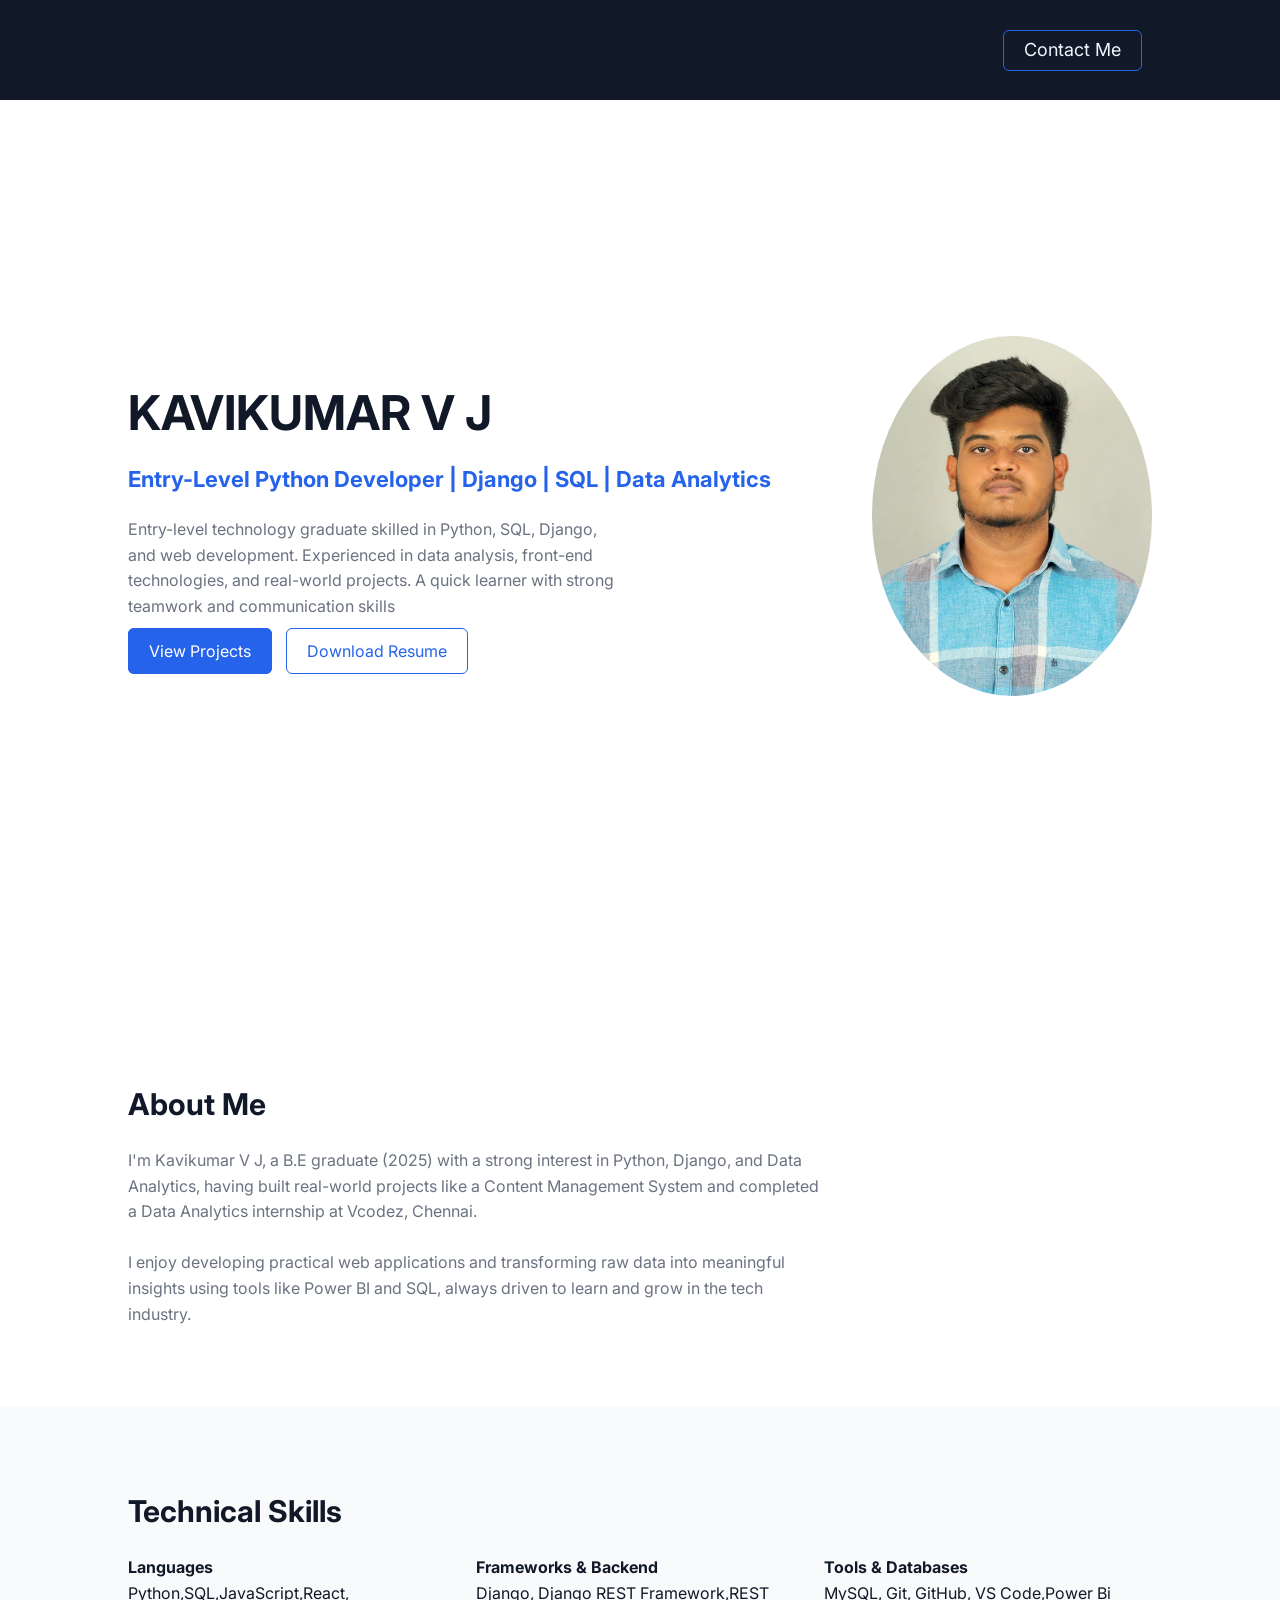
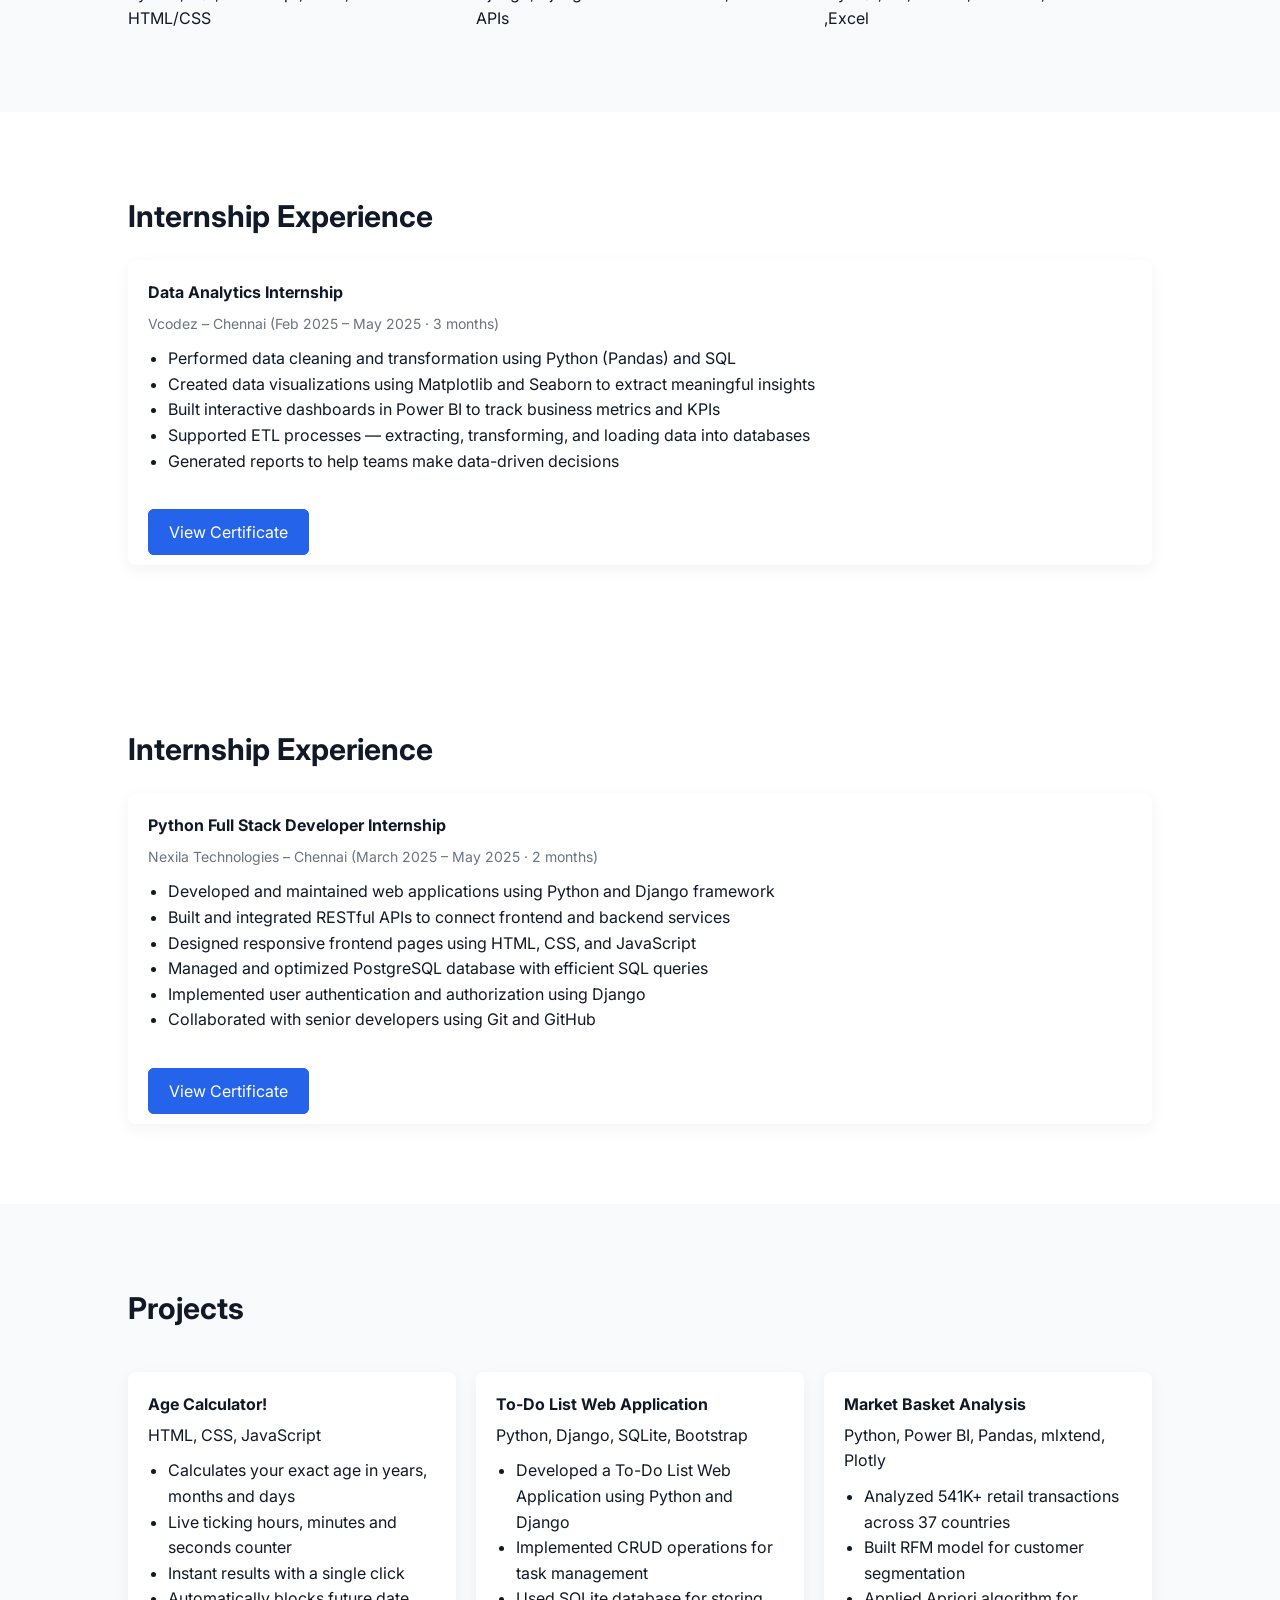
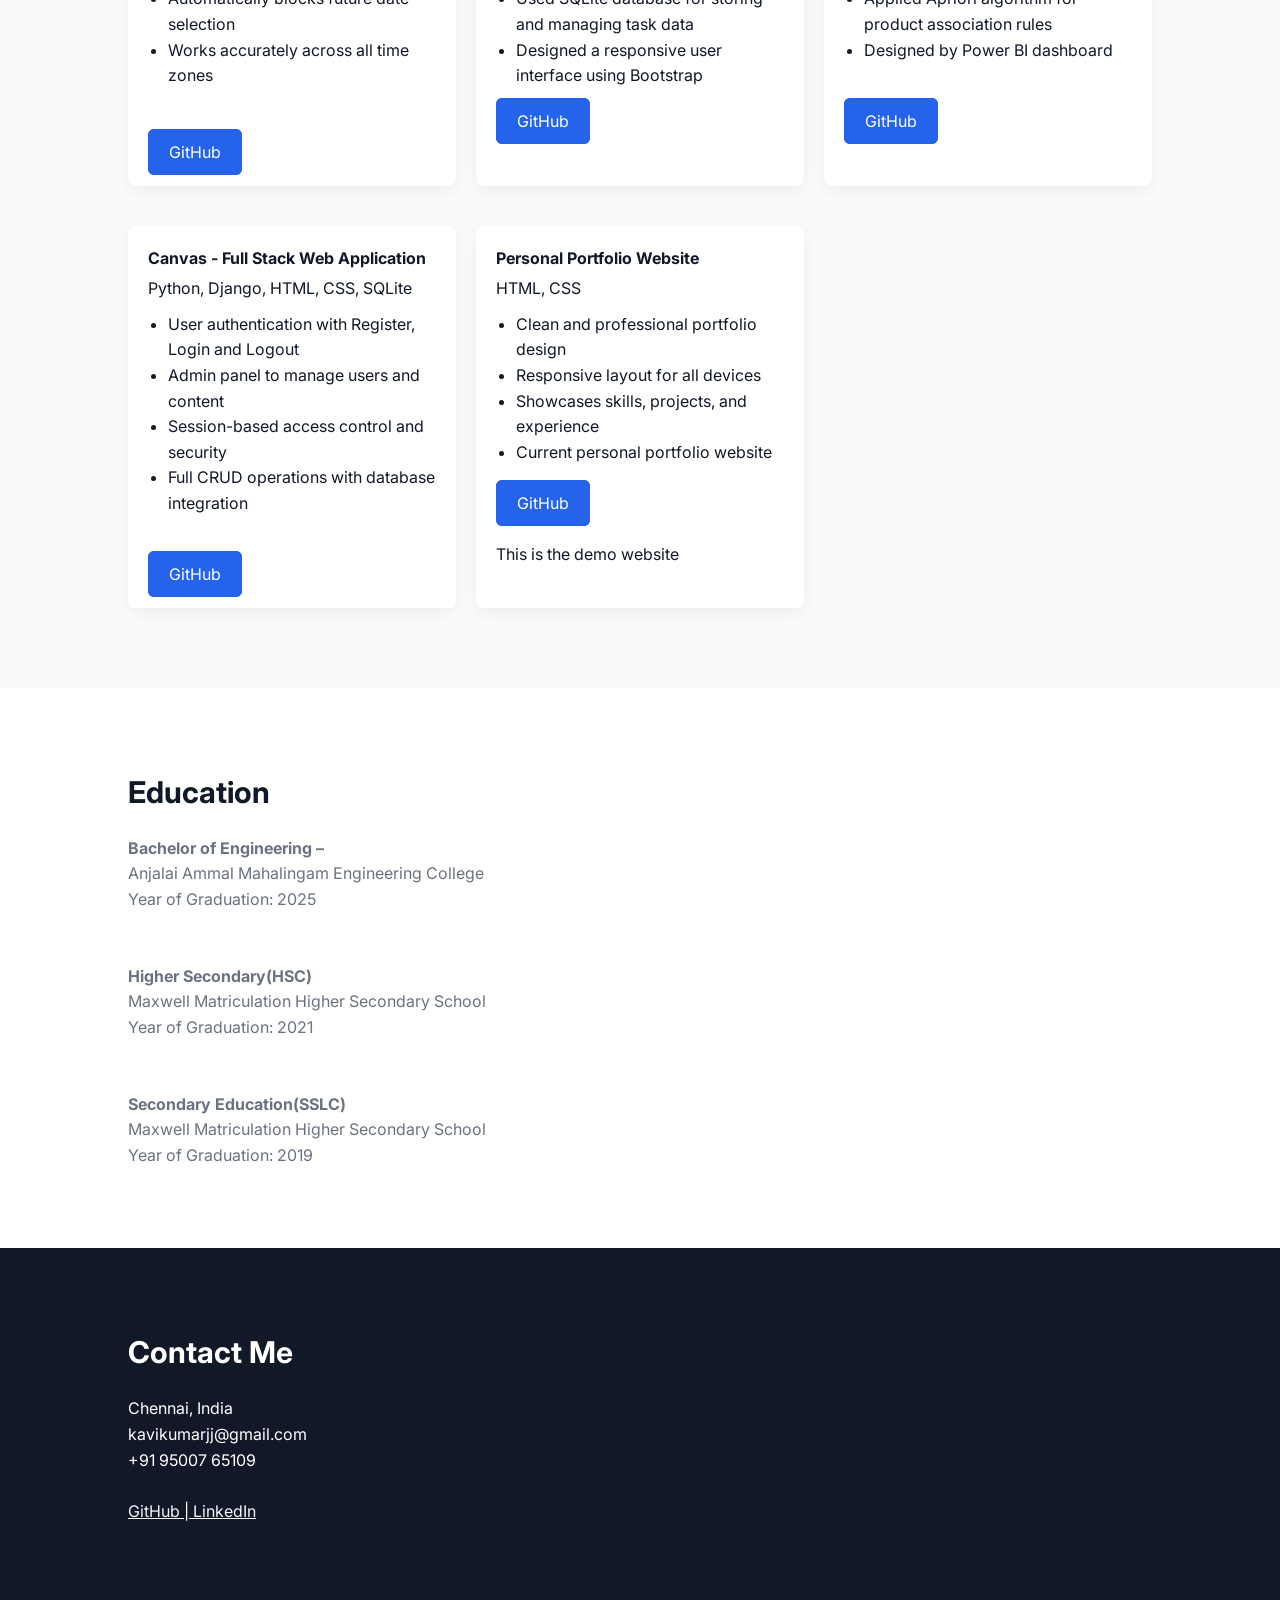
<file: index.html>
<!DOCTYPE html>
<html lang="en">
<head>
    <meta charset="UTF-8">
    <title>KAVIKUMAR V J | PORTFOLIO</title>
    <meta name="viewport" content="width=device-width, initial-scale=1.0">

    <!-- Google Font -->
    <link href="https://fonts.googleapis.com/css2?family=Inter:wght@300;400;600;700&display=swap" rel="stylesheet">

    <link rel="stylesheet" href="values.css">
</head>
<body>

<!-- HERO SECTION -->
 <header>
    <div>
  <a id="a" href="#contact me" class="btn" target="_blank" style="color: aliceblue;"> Contact Me</a>

        </a>

    </div>

 </header>
<section class="hero">
    <div class="hero-text">
        <h1>KAVIKUMAR V J </h1>
        <h2>Entry-Level Python Developer | Django | SQL | Data Analytics</h2>
        <p>
            Entry-level technology graduate skilled in Python, SQL, Django, and web development. Experienced in data analysis, front-end technologies, and real-world projects. A quick learner with strong teamwork and communication skills
        </p>

        <div class="buttons">
            <a href="#projects" class="btn primary" >View Projects</a>
            <a href="kavikumar v j  Resume.pdf.pdf" class="btn" target="_blank">Download Resume</a>
        </div>
    </div>

    <div class="hero-image">
        <img src="photo.jpeg" alt="kavikumar">
    </div>
</section>

<!-- ABOUT -->
<section class="section">
    <h3>About Me</h3>
    <p class="content">
        I'm Kavikumar V J, a B.E graduate (2025) with a strong interest in Python, Django, and Data Analytics, having built real-world projects like a Content Management System and completed a Data Analytics internship at Vcodez, Chennai.
        <br><br>
        I enjoy developing practical web applications and transforming raw data into meaningful insights using tools like Power BI and SQL, always driven to learn and grow in the tech industry.
    </p>
</section>

<!-- SKILLS -->
<section class="section light">
    <h3>Technical Skills</h3>

    <div class="skills">
        <div>
            <h4>Languages</h4>
            <p>Python,SQL,JavaScript,React,</p>
            <p>HTML/CSS</p>
        </div>
        <div>
            <h4>Frameworks & Backend</h4>
            <p>Django, Django REST Framework,REST APIs</p>
        </div>
        <div>
            <h4>Tools & Databases</h4>
            <p>MySQL, Git, GitHub, VS Code,Power Bi ,Excel</p>
        </div>
    </div>
</section>

<!-- INTERNSHIP -->
<section class="section">
    <h3>Internship Experience</h3>

    <div class="card">
        <h4>Data Analytics Internship</h4>
        <span>Vcodez –  Chennai (Feb 2025 – May 2025 · 3 months)</span>
        <ul>
            <li>Performed data cleaning and transformation using Python (Pandas) and SQL</li>
            <li>Created data visualizations using Matplotlib and Seaborn to extract meaningful insights</li>
            <li>Built interactive dashboards in Power BI to track business metrics and KPIs</li>
            <li>Supported ETL processes — extracting, transforming, and loading data into databases</li>
            <li>Generated reports to help teams make data-driven decisions</li>
        </ul>
        <br>
            <div class="buttons">
            <a href="Kavikumar_inten_certificate.pdf" class="btn primary">View Certificate</a>
            <!-- <a href="resume.pdf" class="btn">Download Resume</a> -->
        </div>
    </div>
</section>
<section class="section">
     <h3>Internship Experience</h3>
    <div class="card">
        <h4>Python Full Stack Developer Internship</h4>
        <span>Nexila Technologies – Chennai (March 2025 – May 2025 · 2 months)</span>
        <ul>
            <li>Developed and maintained web applications using Python and Django framework</li>
            <li>Built and integrated RESTful APIs to connect frontend and backend services</li>
            <li>Designed responsive frontend pages using HTML, CSS, and JavaScript</li>
            <li>Managed and optimized PostgreSQL database with efficient SQL queries</li>
            <li>Implemented user authentication and authorization using Django</li>
            <li>Collaborated with senior developers using Git and GitHub</li>
        </ul>
        <br>
            <div class="buttons">
            <a href="Kavikumar V J.jpg" class="btn primary">View Certificate</a>
            <!-- <a href="resume.pdf" class="btn">Download Resume</a> -->
        </div>
    </div>
</section>

<!-- PROJECTS -->
<section class="section light" id="projects">
    <h3>Projects</h3>

    <div class="projects">
        <div class="card">
            <h4>Age Calculator!</h4>
              <p>HTML, CSS, JavaScript</p>
            <ul>
                <li>Calculates your exact age in years, months and days</li>
                <li>Live ticking hours, minutes and seconds counter</li>
                <li>Instant results with a single click</li>
                <li>Automatically blocks future date selection</li>
                <li>Works accurately across all time zones</li>
                
            </ul><br><br>
            <div class="project-links">
                <a href="https://github.com/kavikumar03/Age_Calculator-" class="btn primary" >GitHub</a>
                <!-- <a href="https://roshhh.pythonanywhere.com/" class="btn"target="_blank">Live Demo</a> -->
            </div>
        </div>


        <div class="card">
            <h4>To-Do List Web Application</h4>
            <p>Python, Django, SQLite, Bootstrap</p>
            <ul>
                <li>Developed a To-Do List Web Application using Python and Django</li>
                <li>Implemented CRUD operations for task management</li>
                <li>Used SQLite database for storing and managing task data</li>
                <li>Designed a responsive user interface using Bootstrap</li>
                
            </ul>
            <div class="buttons">
              <a href="https://github.com/kavikumar03/to-do_list"class="btn primary">GitHub</a>
              <!-- <a href="https://roshhh1.pythonanywhere.com/" class="btn"target="_blank">Live Demo</a> -->
        </div>
        </div>

        <div class="card">
           <h4>Market Basket Analysis</h4>
    <p>Python, Power BI, Pandas, mlxtend, Plotly</p>
    <ul>
        <li>Analyzed 541K+ retail transactions across 37 countries</li>
        <li>Built RFM model for customer segmentation</li>
        <li>Applied Apriori algorithm for product association rules</li>
        <li>Designed by Power BI dashboard</li>
    </ul><br>
            <div class="buttons">
            <a href="https://github.com/kavikumar03/Market-Basket-Analysis" class="btn primary">GitHub</a>
            <!-- <a href="https://roshhh2.pythonanywhere.com/" class="btn"target="_blank">Live Demo</a> -->
        </div>
        </div>
      

         <div class="card">
           <h4>Canvas - Full Stack Web Application</h4>
<p>Python, Django, HTML, CSS, SQLite</p>
<ul>
    <li>User authentication with Register, Login and Logout</li>
    <li>Admin panel to manage users and content</li>
    <li>Session-based access control and security</li>
    <li>Full CRUD operations with database integration</li>
</ul><br>
            <div class="buttons">
            <a href="https://github.com/kavikumar03/contentcanvas" class="btn primary">GitHub</a>
            <!-- <a href="https://roshhh2.pythonanywhere.com/" class="btn"target="_blank">Live Demo</a> -->
        </div>
        </div>


    <div class="card">
        <h4>Personal Portfolio Website</h4>
        <p>HTML, CSS</p>
        <ul>
            <li>Clean and professional portfolio design</li>
            <li>Responsive layout for all devices</li>
            <li>Showcases skills, projects, and experience</li>
            <li>Current personal portfolio website</li>
        </ul><br>
        <div class="project-links">
            <a href="https://github.com/kavikumar03/portfolio" class="btn primary" >GitHub</a><br><br>
            <!-- <a href="resume.pdf" class="btn1" target="_blank">This is the deno website</a> -->
            <p>This is the demo website</p>
        </div>
    </div>




        </div>
    </div>
</section>

<!-- EDUCATION -->
<section class="section">
    <h3>Education</h3>
    <p class="content">
        <strong>Bachelor of Engineering – </strong><br>
       Anjalai Ammal Mahalingam Engineering College<br>
        Year of Graduation: 2025
    </p><br><br>
    <p class="content">
        <strong>Higher Secondary(HSC)</strong><br>
        Maxwell Matriculation Higher Secondary School<br>
        Year of Graduation: 2021
    </p><br> <br>
    <p class="content">
        <strong>Secondary Education(SSLC)</strong><br>
        Maxwell Matriculation Higher Secondary School<br>
        Year of Graduation: 2019
    </p>
</section>

<!-- CONTACT -->
<section class="section dark" id="contact me">
    <h3>Contact Me</h3>
    <p>
        Chennai, India<br>
        kavikumarjj@gmail.com<br>
        +91 95007 65109<br><br>
        <a style="color: aliceblue;" href="https://github.com/kavikumar03"> GitHub </a>|<a style= " color: aliceblue;" href="http://linkedin.com/in/kavikumar3"> LinkedIn</a>
    </p>
</section>

</body>
</html>
</file>
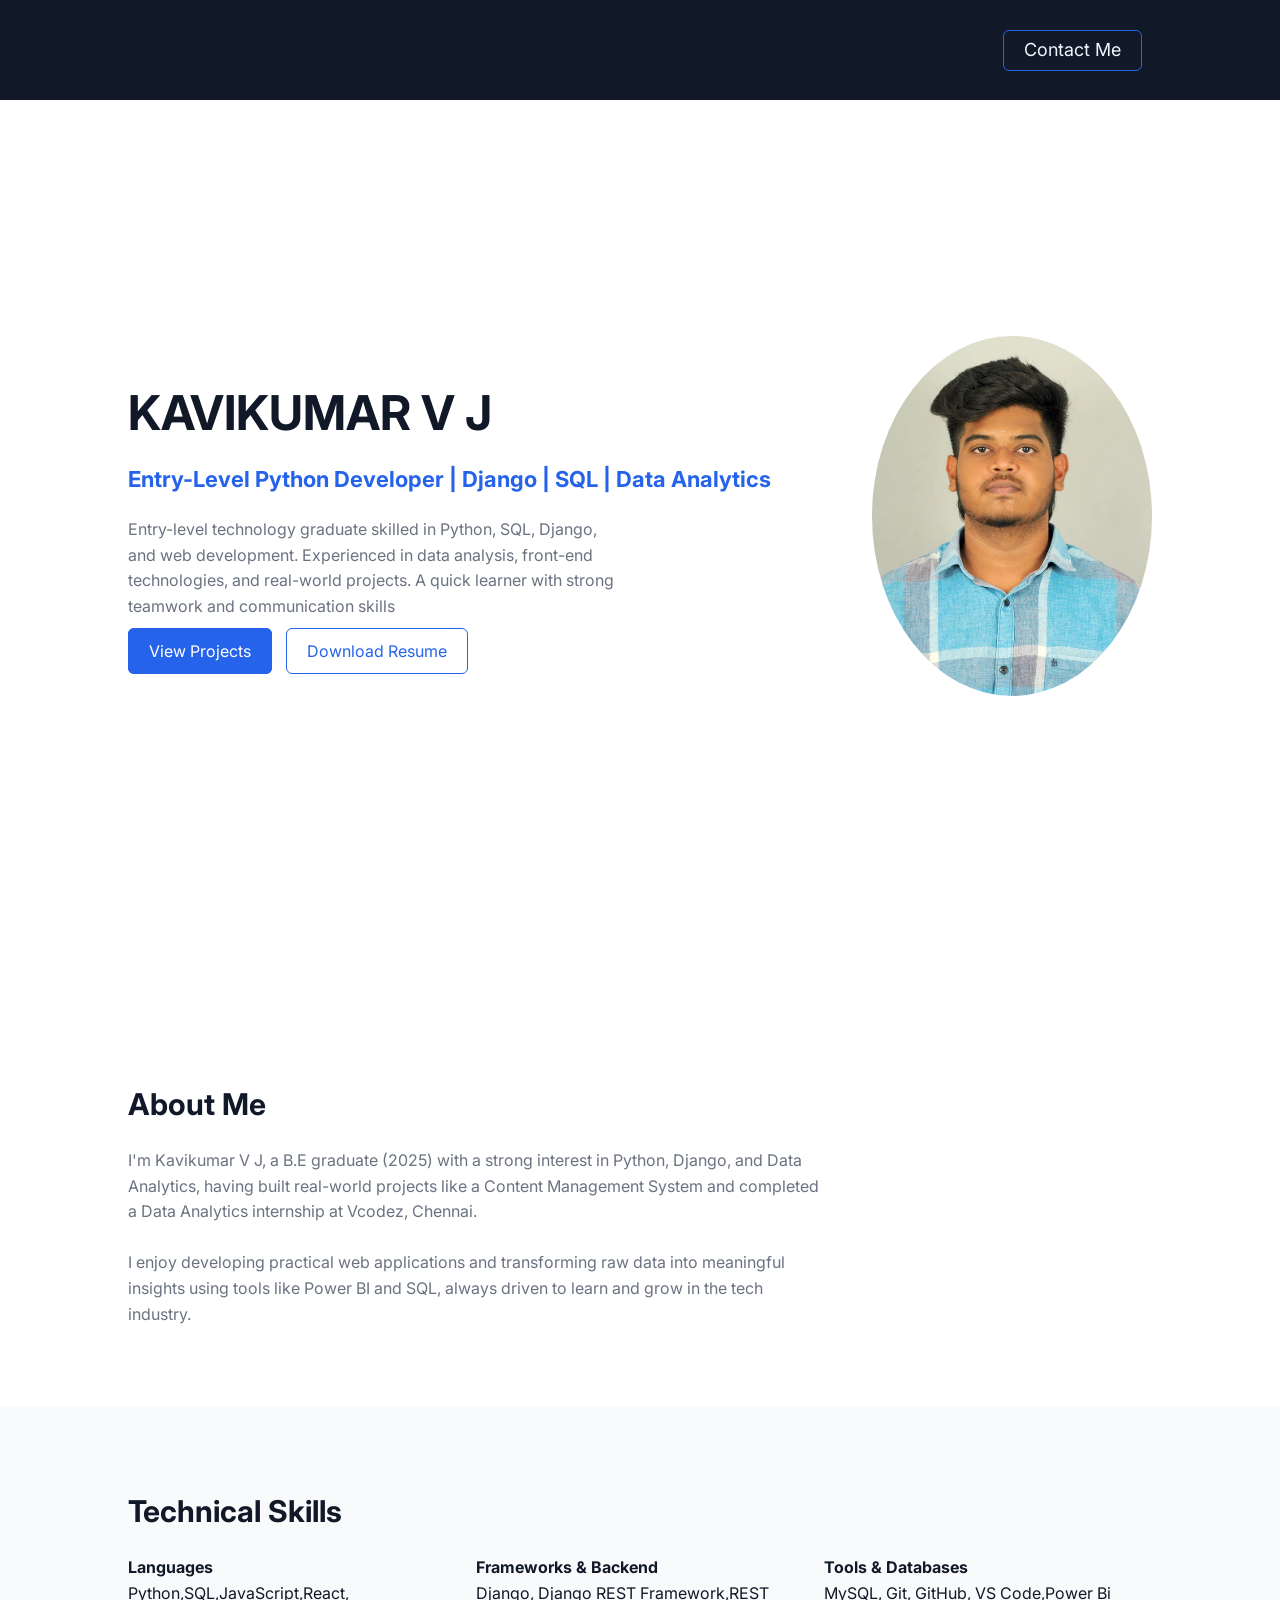
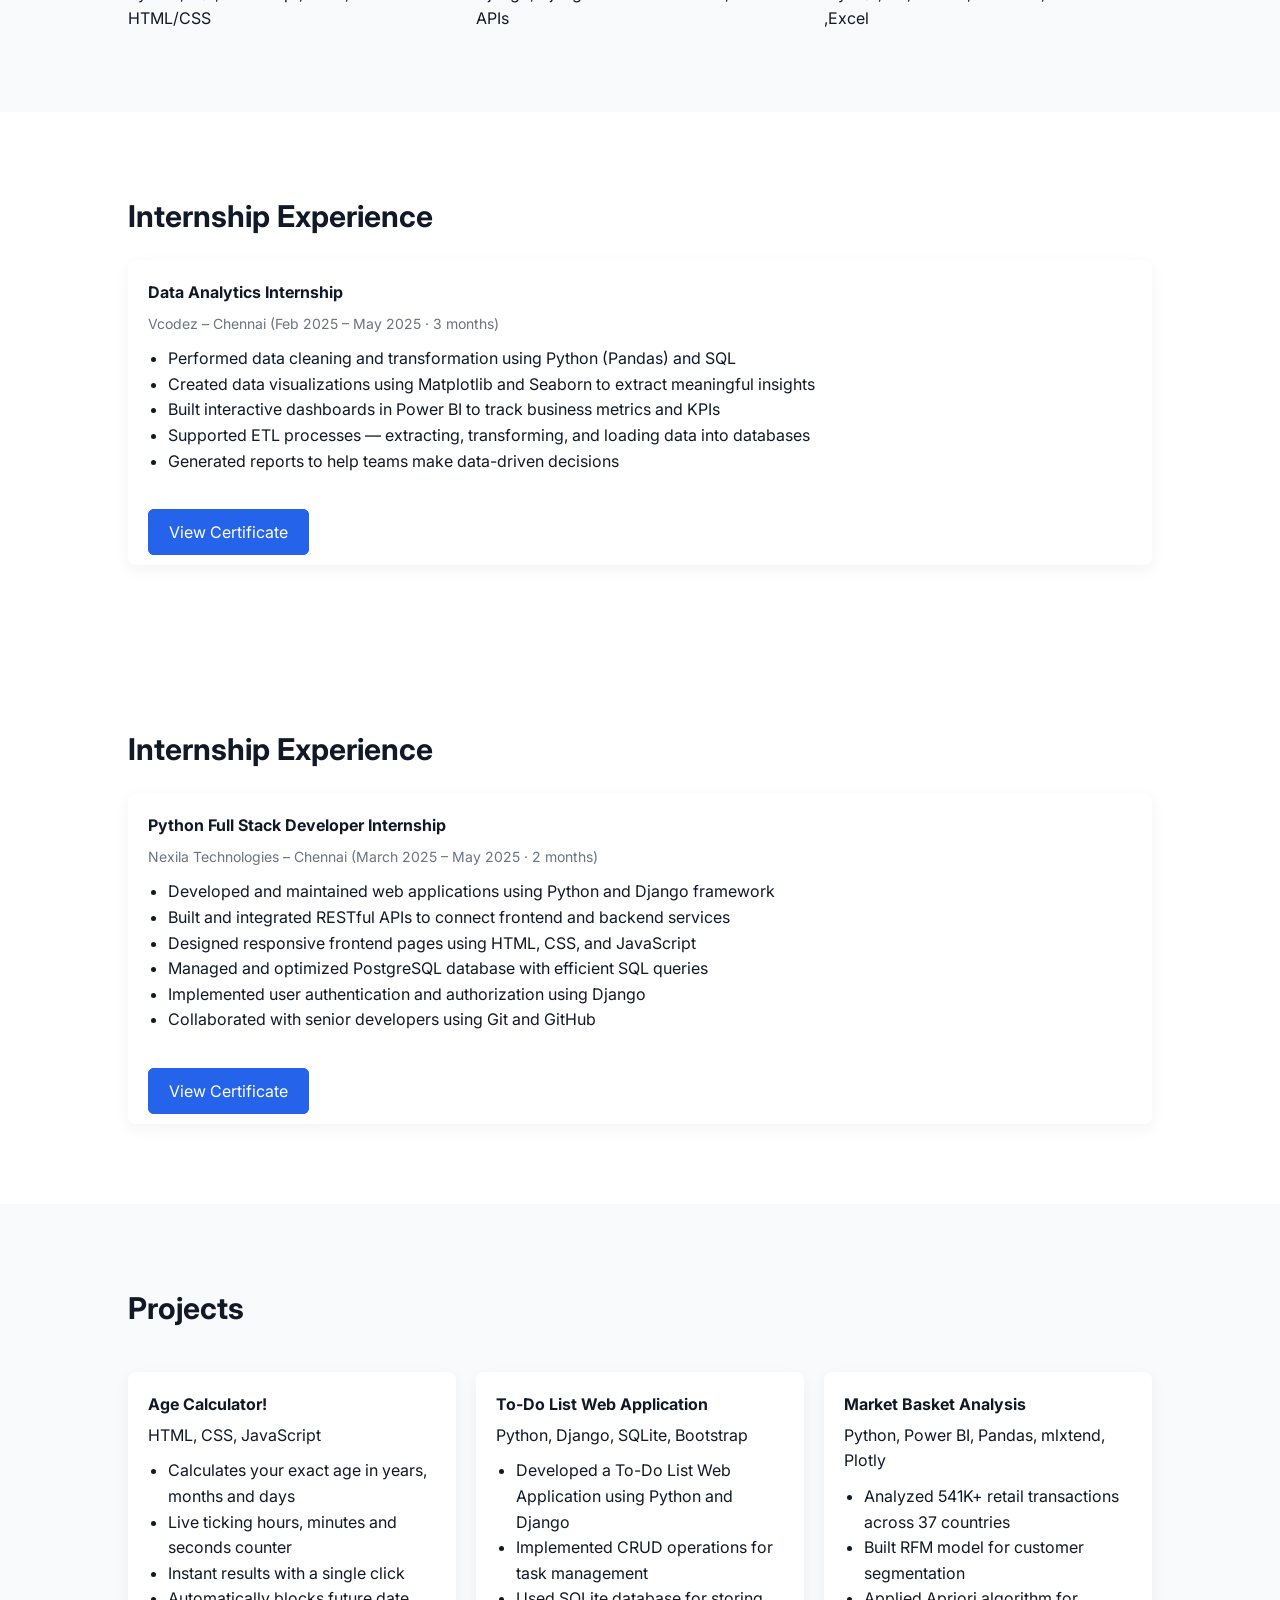
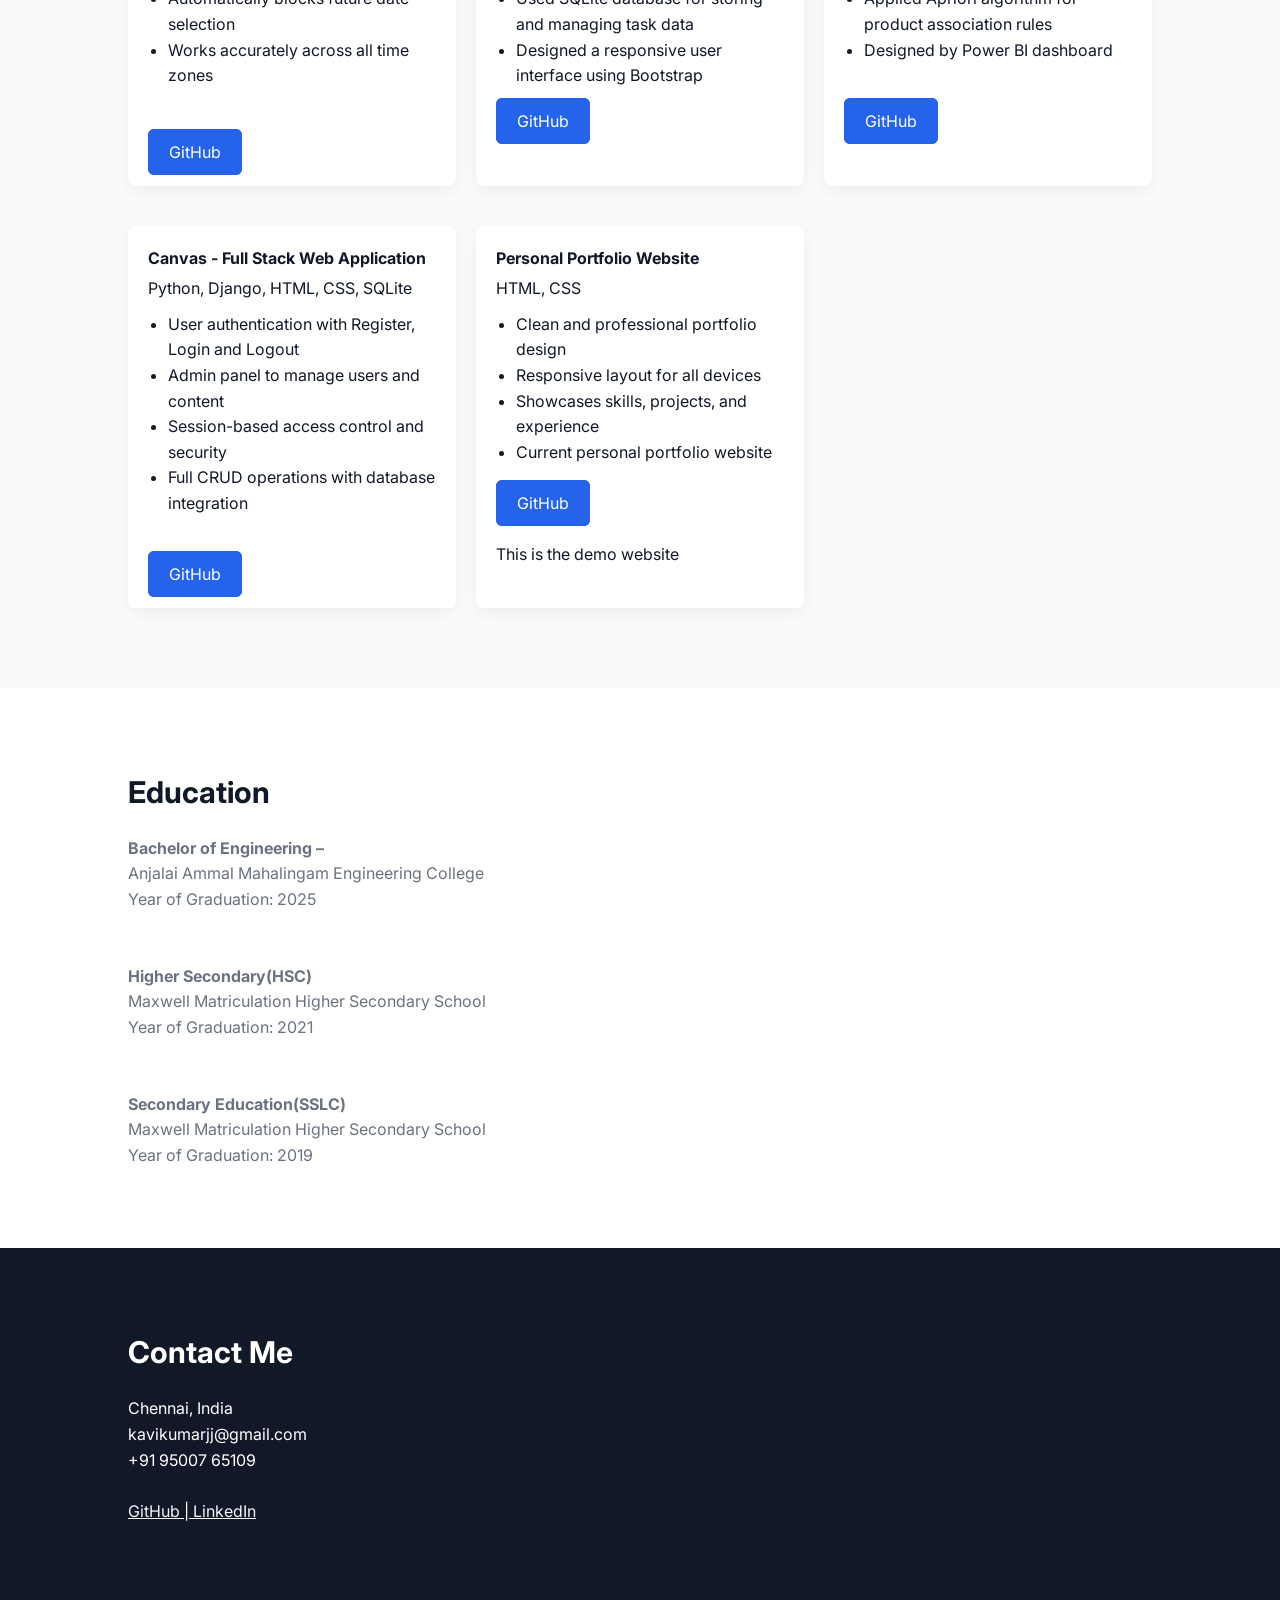
<file: portfolio.html>
<!DOCTYPE html>
<html lang="en">
<head>
    <meta charset="UTF-8">
    <title>KAVIKUMAR V J | PORTFOLIO</title>
    <meta name="viewport" content="width=device-width, initial-scale=1.0">

    <!-- Google Font -->
    <link href="https://fonts.googleapis.com/css2?family=Inter:wght@300;400;600;700&display=swap" rel="stylesheet">

    <link rel="stylesheet" href="portfolio.css">
</head>
<body>

<!-- HERO SECTION -->
 <header>
    <div>
  <a id="a" href="#contact me" class="btn" target="_blank" style="color: aliceblue;"> Contact Me</a>

        </a>

    </div>

 </header>
<section class="hero">
    <div class="hero-text">
        <h1>KAVIKUMAR V J </h1>
        <h2>Entry-Level Python Developer | Django | SQL | Data Analytics</h2>
        <p>
            Entry-level technology graduate skilled in Python, SQL, Django, and web development. Experienced in data analysis, front-end technologies, and real-world projects. A quick learner with strong teamwork and communication skills
        </p>

        <div class="buttons">
            <a href="#projects" class="btn primary" >View Projects</a>
            <a href="kavikumar v j  Resume.pdf.pdf" class="btn" target="_blank">Download Resume</a>
        </div>
    </div>

    <div class="hero-image">
        <img src="photo.jpeg" alt="kavikumar">
    </div>
</section>

<!-- ABOUT -->
<section class="section">
    <h3>About Me</h3>
    <p class="content">
        I'm Kavikumar V J, a B.E graduate (2025) with a strong interest in Python, Django, and Data Analytics, having built real-world projects like a Content Management System and completed a Data Analytics internship at Vcodez, Chennai.
        <br><br>
        I enjoy developing practical web applications and transforming raw data into meaningful insights using tools like Power BI and SQL, always driven to learn and grow in the tech industry.
    </p>
</section>

<!-- SKILLS -->
<section class="section light">
    <h3>Technical Skills</h3>

    <div class="skills">
        <div>
            <h4>Languages</h4>
            <p>Python,SQL,JavaScript,React,</p>
            <p>HTML/CSS</p>
        </div>
        <div>
            <h4>Frameworks & Backend</h4>
            <p>Django, Django REST Framework,REST APIs</p>
        </div>
        <div>
            <h4>Tools & Databases</h4>
            <p>MySQL, Git, GitHub, VS Code,Power Bi ,Excel</p>
        </div>
    </div>
</section>

<!-- INTERNSHIP -->
<section class="section">
    <h3>Internship Experience</h3>

    <div class="card">
        <h4>Data Analytics Internship</h4>
        <span>Vcodez –  Chennai (Feb 2025 – May 2025 · 3 months)</span>
        <ul>
            <li>Performed data cleaning and transformation using Python (Pandas) and SQL</li>
            <li>Created data visualizations using Matplotlib and Seaborn to extract meaningful insights</li>
            <li>Built interactive dashboards in Power BI to track business metrics and KPIs</li>
            <li>Supported ETL processes — extracting, transforming, and loading data into databases</li>
            <li>Generated reports to help teams make data-driven decisions</li>
        </ul>
        <br>
            <div class="buttons">
            <a href="Kavikumar_inten_certificate.pdf" class="btn primary">View Certificate</a>
            <!-- <a href="resume.pdf" class="btn">Download Resume</a> -->
        </div>
    </div>
</section>
<section class="section">
     <h3>Internship Experience</h3>
    <div class="card">
        <h4>Python Full Stack Developer Internship</h4>
        <span>Nexila Technologies – Chennai (March 2025 – May 2025 · 2 months)</span>
        <ul>
            <li>Developed and maintained web applications using Python and Django framework</li>
            <li>Built and integrated RESTful APIs to connect frontend and backend services</li>
            <li>Designed responsive frontend pages using HTML, CSS, and JavaScript</li>
            <li>Managed and optimized PostgreSQL database with efficient SQL queries</li>
            <li>Implemented user authentication and authorization using Django</li>
            <li>Collaborated with senior developers using Git and GitHub</li>
        </ul>
        <br>
            <div class="buttons">
            <a href="Kavikumar V J.jpg" class="btn primary">View Certificate</a>
            <!-- <a href="resume.pdf" class="btn">Download Resume</a> -->
        </div>
    </div>
</section>

<!-- PROJECTS -->
<section class="section light" id="projects">
    <h3>Projects</h3>

    <div class="projects">
        <div class="card">
            <h4>Age Calculator!</h4>
              <p>HTML, CSS, JavaScript</p>
            <ul>
                <li>Calculates your exact age in years, months and days</li>
                <li>Live ticking hours, minutes and seconds counter</li>
                <li>Instant results with a single click</li>
                <li>Automatically blocks future date selection</li>
                <li>Works accurately across all time zones</li>
                
            </ul><br><br>
            <div class="project-links">
                <a href="https://github.com/kavikumar03/Age_Calculator-" class="btn primary" >GitHub</a>
                <!-- <a href="https://roshhh.pythonanywhere.com/" class="btn"target="_blank">Live Demo</a> -->
            </div>
        </div>


        <div class="card">
            <h4>To-Do List Web Application</h4>
            <p>Python, Django, SQLite, Bootstrap</p>
            <ul>
                <li>Developed a To-Do List Web Application using Python and Django</li>
                <li>Implemented CRUD operations for task management</li>
                <li>Used SQLite database for storing and managing task data</li>
                <li>Designed a responsive user interface using Bootstrap</li>
                
            </ul>
            <div class="buttons">
              <a href="https://github.com/kavikumar03/to-do_list"class="btn primary">GitHub</a>
              <!-- <a href="https://roshhh1.pythonanywhere.com/" class="btn"target="_blank">Live Demo</a> -->
        </div>
        </div>

        <div class="card">
           <h4>Market Basket Analysis</h4>
    <p>Python, Power BI, Pandas, mlxtend, Plotly</p>
    <ul>
        <li>Analyzed 541K+ retail transactions across 37 countries</li>
        <li>Built RFM model for customer segmentation</li>
        <li>Applied Apriori algorithm for product association rules</li>
        <li>Designed by Power BI dashboard</li>
    </ul><br>
            <div class="buttons">
            <a href="https://github.com/kavikumar03/Market-Basket-Analysis" class="btn primary">GitHub</a>
            <!-- <a href="https://roshhh2.pythonanywhere.com/" class="btn"target="_blank">Live Demo</a> -->
        </div>
        </div>
      

         <div class="card">
           <h4>Canvas - Full Stack Web Application</h4>
<p>Python, Django, HTML, CSS, SQLite</p>
<ul>
    <li>User authentication with Register, Login and Logout</li>
    <li>Admin panel to manage users and content</li>
    <li>Session-based access control and security</li>
    <li>Full CRUD operations with database integration</li>
</ul><br>
            <div class="buttons">
            <a href="https://github.com/kavikumar03/contentcanvas" class="btn primary">GitHub</a>
            <!-- <a href="https://roshhh2.pythonanywhere.com/" class="btn"target="_blank">Live Demo</a> -->
        </div>
        </div>


    <div class="card">
        <h4>Personal Portfolio Website</h4>
        <p>HTML, CSS</p>
        <ul>
            <li>Clean and professional portfolio design</li>
            <li>Responsive layout for all devices</li>
            <li>Showcases skills, projects, and experience</li>
            <li>Current personal portfolio website</li>
        </ul><br>
        <div class="project-links">
            <a href="https://github.com/9442620464/myportfolio" class="btn primary" >GitHub</a><br><br>
            <!-- <a href="resume.pdf" class="btn1" target="_blank">This is the deno website</a> -->
            <p>This is the demo website</p>
        </div>
    </div>




        </div>
    </div>
</section>

<!-- EDUCATION -->
<section class="section">
    <h3>Education</h3>
    <p class="content">
        <strong>Bachelor of Engineering – </strong><br>
       Anjalai Ammal Mahalingam Engineering College<br>
        Year of Graduation: 2025
    </p><br><br>
    <p class="content">
        <strong>Higher Secondary(HSC)</strong><br>
        Maxwell Matriculation Higher Secondary School<br>
        Year of Graduation: 2021
    </p><br> <br>
    <p class="content">
        <strong>Secondary Education(SSLC)</strong><br>
        Maxwell Matriculation Higher Secondary School<br>
        Year of Graduation: 2019
    </p>
</section>

<!-- CONTACT -->
<section class="section dark" id="contact me">
    <h3>Contact Me</h3>
    <p>
        Chennai, India<br>
        kavikumarjj@gmail.com<br>
        +91 95007 65109<br><br>
        <a style="color: aliceblue;" href="https://github.com/kavikumar03"> GitHub </a>|<a style= " color: aliceblue;" href="http://linkedin.com/in/kavikumar3"> LinkedIn</a>
    </p>
</section>

</body>
</html>
</file>
<file: values.css>
* {
    margin: 0;
    padding: 0;
    box-sizing: border-box;
}

body {
    font-family: 'Inter', sans-serif;
    color: #111827;
    line-height: 1.6;
}

/* HERO */
.hero {
    display: flex;
    justify-content: space-between;
    align-items: center;
    padding: 80px 10%;
    padding-top: 20px;
    min-height: 100vh;
}

.hero-text h1 {
    font-size: 48px;
    font-weight: 700;
}

.hero-text h2 {
    font-size: 22px;
    color: #2563EB;
    margin: 10px 0;
}

.hero-text p {
    max-width: 500px;
    margin: 20px 0;
    color: #6B7280;
}

.hero-image img {
    width: 280px;
    border-radius: 50%;
}

/* BUTTONS */
.buttons {
    margin-top: 20px;
}

.btn {
    padding: 12px 20px;
    border: 1px solid #2563EB;
    text-decoration: none;
    color: #2563EB;
    margin-right: 10px;
    border-radius: 6px;
}

.primary {
    background: #2563EB;
    color: white;
}

/* SECTIONS */
.section {
    padding: 80px 10%;
}

.section h3 {
    font-size: 30px;
    margin-bottom: 20px;
}

.section.light {
    background: #F9FAFB;
}

.section.dark {
    background: #111827;
    color: white;
}

.content {
    max-width: 700px;
    color: #6B7280;
}

/* SKILLS */
.skills {
    display: grid;
    grid-template-columns: repeat(3, 1fr);
    gap: 20px;
}

/* CARDS */
.card {
    background: white;
    padding: 20px;
    border-radius: 8px;
    margin-top: 20px;
    box-shadow: 0 5px 15px rgba(0,0,0,0.05);
}

.card h4 {
    margin-bottom: 5px;
}

.card span {
    font-size: 14px;
    color: #6B7280;
}

.card ul {
    margin-top: 10px;
    padding-left: 20px;
}

/* PROJECTS */
.projects {
    display: grid;
    grid-template-columns: repeat(3, 1fr);
    gap: 20px;
}

/* MOBILE */
@media (max-width: 768px) {

    .hero-text>.buttons{
        display: flex;
        flex-direction: column;
        gap: 20px;
    }
    .hero {
        flex-direction: column;
        text-align: center;
    }

    .hero-image img {
        margin-top: 30px;
    }

    .skills, .projects {
        grid-template-columns: 1fr;
    }
}
header{
    width: 100vw;
    height: 100px;
    background-color: #111827;
    position: relative;

}

#a{
    position: absolute;
    right: 10%;
    top: 30px;
    font-size: 18px;
    padding: 5px;
    padding-left: 20px;
    padding-right: 20px;
}
</file>
<file: portfolio.css>
* {
    margin: 0;
    padding: 0;
    box-sizing: border-box;
}

body {
    font-family: 'Inter', sans-serif;
    color: #111827;
    line-height: 1.6;
}

/* HERO */
.hero {
    display: flex;
    justify-content: space-between;
    align-items: center;
    padding: 80px 10%;
    padding-top: 20px;
    min-height: 100vh;
}

.hero-text h1 {
    font-size: 48px;
    font-weight: 700;
}

.hero-text h2 {
    font-size: 22px;
    color: #2563EB;
    margin: 10px 0;
}

.hero-text p {
    max-width: 500px;
    margin: 20px 0;
    color: #6B7280;
}

.hero-image img {
    width: 280px;
    border-radius: 50%;
}

/* BUTTONS */
.buttons {
    margin-top: 20px;
}

.btn {
    padding: 12px 20px;
    border: 1px solid #2563EB;
    text-decoration: none;
    color: #2563EB;
    margin-right: 10px;
    border-radius: 6px;
}

.primary {
    background: #2563EB;
    color: white;
}

/* SECTIONS */
.section {
    padding: 80px 10%;
}

.section h3 {
    font-size: 30px;
    margin-bottom: 20px;
}

.section.light {
    background: #F9FAFB;
}

.section.dark {
    background: #111827;
    color: white;
}

.content {
    max-width: 700px;
    color: #6B7280;
}

/* SKILLS */
.skills {
    display: grid;
    grid-template-columns: repeat(3, 1fr);
    gap: 20px;
}

/* CARDS */
.card {
    background: white;
    padding: 20px;
    border-radius: 8px;
    margin-top: 20px;
    box-shadow: 0 5px 15px rgba(0,0,0,0.05);
}

.card h4 {
    margin-bottom: 5px;
}

.card span {
    font-size: 14px;
    color: #6B7280;
}

.card ul {
    margin-top: 10px;
    padding-left: 20px;
}

/* PROJECTS */
.projects {
    display: grid;
    grid-template-columns: repeat(3, 1fr);
    gap: 20px;
}

/* MOBILE */
@media (max-width: 768px) {

    .hero-text>.buttons{
        display: flex;
        flex-direction: column;
        gap: 20px;
    }
    .hero {
        flex-direction: column;
        text-align: center;
    }

    .hero-image img {
        margin-top: 30px;
    }

    .skills, .projects {
        grid-template-columns: 1fr;
    }
}
header{
    width: 100vw;
    height: 100px;
    background-color: #111827;
    position: relative;

}

#a{
    position: absolute;
    right: 10%;
    top: 30px;
    font-size: 18px;
    padding: 5px;
    padding-left: 20px;
    padding-right: 20px;
}
</file>
